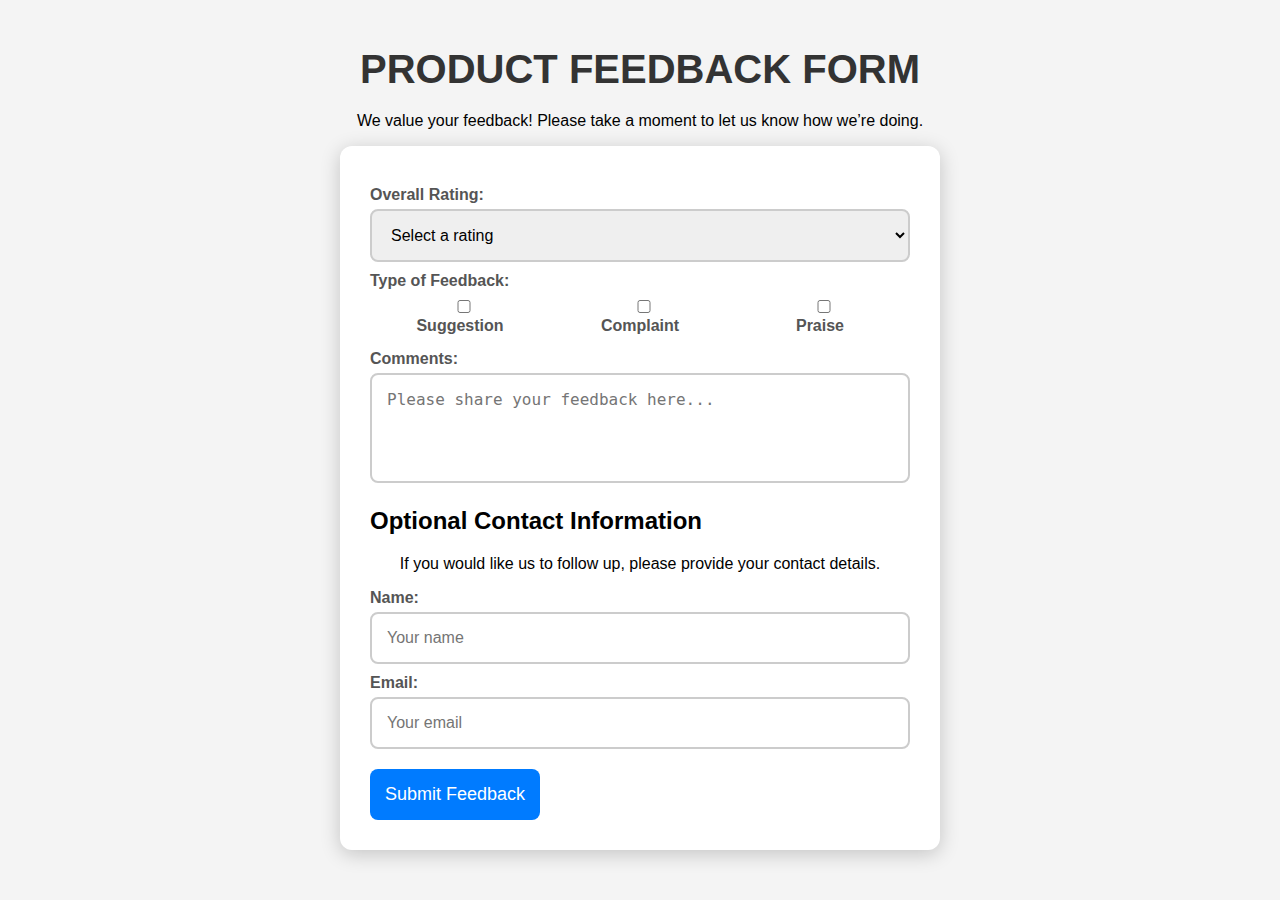
<file: bin/program3/index.html>
<!DOCTYPE html>
<html lang="en">
<head>
    <meta charset="UTF-8">
    <meta name="viewport" content="width=device-width, initial-scale=1.0">
    <title>Product Feedback Form</title>
    <link rel="stylesheet" href="styles.css">
</head>
<body>

    <h1>Product Feedback Form</h1>
    <p class="intro">We value your feedback! Please take a moment to let us know how we’re doing.</p>

    <form action="#" method="POST">
        <!-- Rating -->
        <div class="form-group">
            <label for="rating">Overall Rating:</label>
            <select id="rating" name="rating" required>
                <option value="" disabled selected>Select a rating</option>
                <option value="5">5 - Excellent</option>
                <option value="4">4 - Good</option>
                <option value="3">3 - Average</option>
                <option value="2">2 - Poor</option>
                <option value="1">1 - Very Poor</option>
            </select>
        </div>

        <!-- Feedback Type -->
        <div class="form-group">
            <label>Type of Feedback:</label>
            <div class="checkbox-group">
                <label class="checkbox-label"><input type="checkbox" name="feedbackType[]" value="suggestion"> Suggestion</label>
                <label class="checkbox-label"><input type="checkbox" name="feedbackType[]" value="complaint"> Complaint</label>
                <label class="checkbox-label"><input type="checkbox" name="feedbackType[]" value="praise"> Praise</label>
            </div>
        </div>

        <!-- Comments -->
        <div class="form-group">
            <label for="comments">Comments:</label>
            <textarea id="comments" name="comments" rows="4" placeholder="Please share your feedback here..." required></textarea>
        </div>

        <!-- Contact Information -->
        <h2>Optional Contact Information</h2>
        <p>If you would like us to follow up, please provide your contact details.</p>

        <div class="form-group">
            <label for="name">Name:</label>
            <input type="text" id="name" name="name" placeholder="Your name">
        </div>

        <div class="form-group">
            <label for="email">Email:</label>
            <input type="email" id="email" name="email" placeholder="Your email">
        </div>

        <!-- Submit Button -->
        <button type="submit">Submit Feedback</button>
    </form>

</body>
</html>
</file>
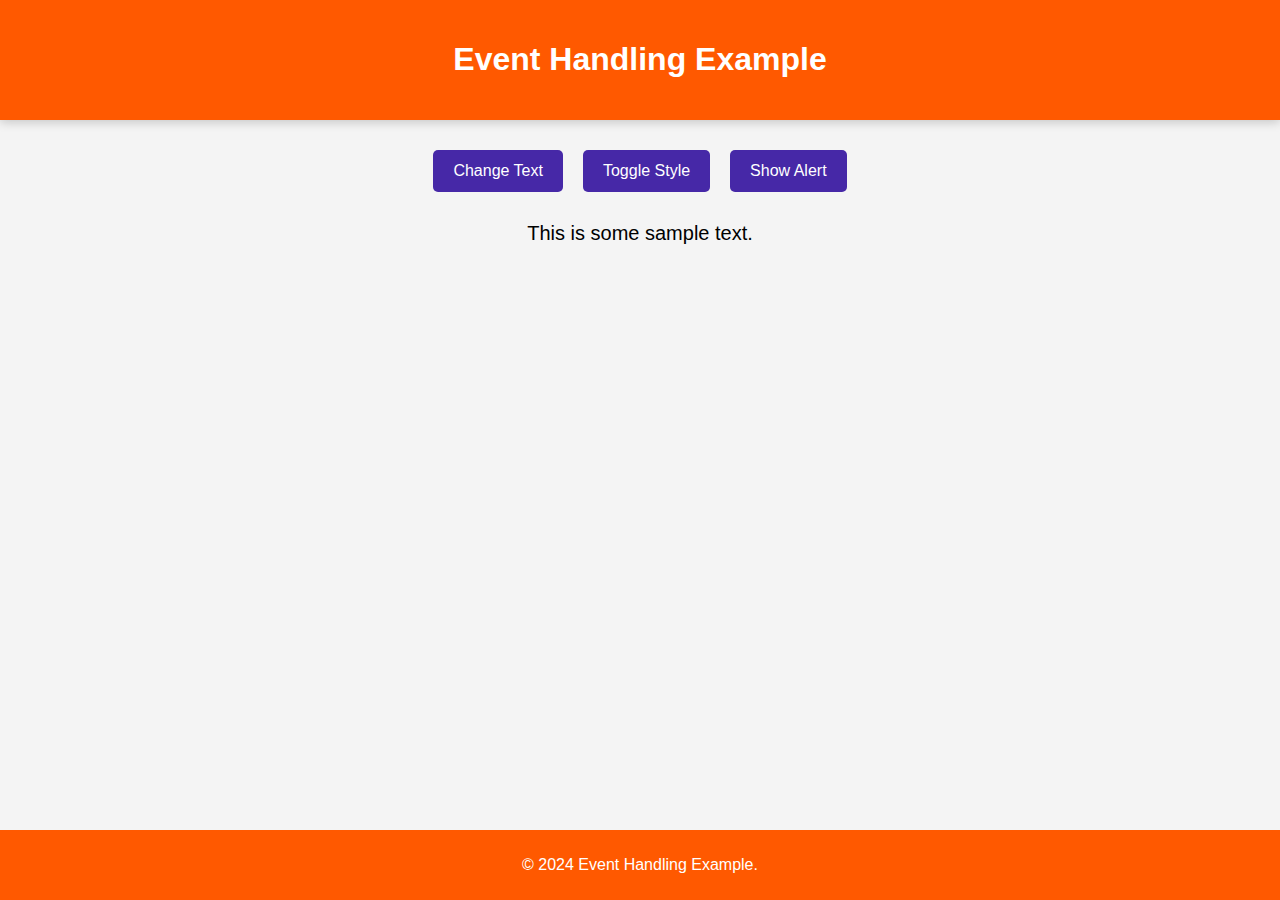
<file: bin/program5/index.html>
<!DOCTYPE html>
<html lang="en">
<head>
    <meta charset="UTF-8">
    <meta name="viewport" content="width=device-width, initial-scale=1.0">
    <title>Event Handling Example</title>
    <link rel="stylesheet" href="styles.css">
</head>
<body>

    <header>
        <h1>Event Handling Example</h1>
    </header>

    <main>
        <div class="button-container">
            
            <button id="changeTextButton">Change Text</button>
            <button id="toggleStyleButton">Toggle Style</button>
            <button id="alertButton">Show Alert</button>
        </div>

        <div id="textDisplay">This is some sample text.</div>
    </main>

    <footer>
        <p>&copy; 2024 Event Handling Example.</p>
    </footer>

    <script src="script.js"></script>
</body>
</html>
</file>
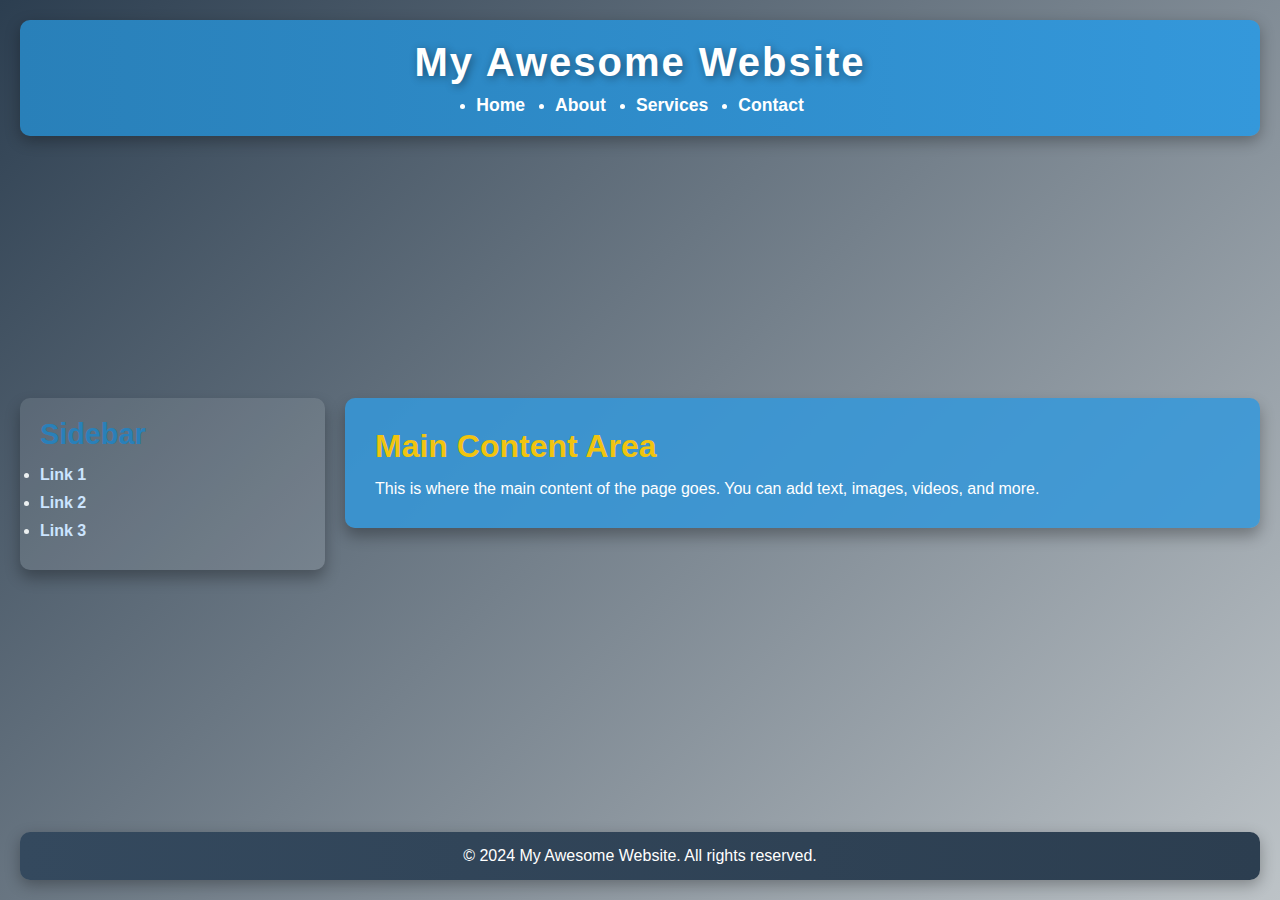
<file: bin/program6/index.html>
<!DOCTYPE html>
<html lang="en">
<head>
    <meta charset="UTF-8">
    <meta name="viewport" content="width=device-width, initial-scale=1.0">
    <title>Responsive Layout Example</title>
    <link rel="stylesheet" href="styles.css">
</head>
<body>

    <header>
        <h1>My Awesome Website</h1>
        <nav>
            <ul>
                <li><a href="#">Home</a></li>
                <li><a href="#">About</a></li>
                <li><a href="#">Services</a></li>
                <li><a href="#">Contact</a></li>
            </ul>
        </nav>
    </header>

    <div class="container">
        <aside class="sidebar">
            <h2>Sidebar</h2>
            <ul>
                <li><a href="#">Link 1</a></li>
                <li><a href="#">Link 2</a></li>
                <li><a href="#">Link 3</a></li>
            </ul>
        </aside>

        <main class="main-content">
            <h2>Main Content Area</h2>
            <p>This is where the main content of the page goes. You can add text, images, videos, and more.</p>
        </main>
    </div>

    <footer>
        <p>&copy; 2024 My Awesome Website. All rights reserved.</p>
    </footer>

</body>
</html>
</file>
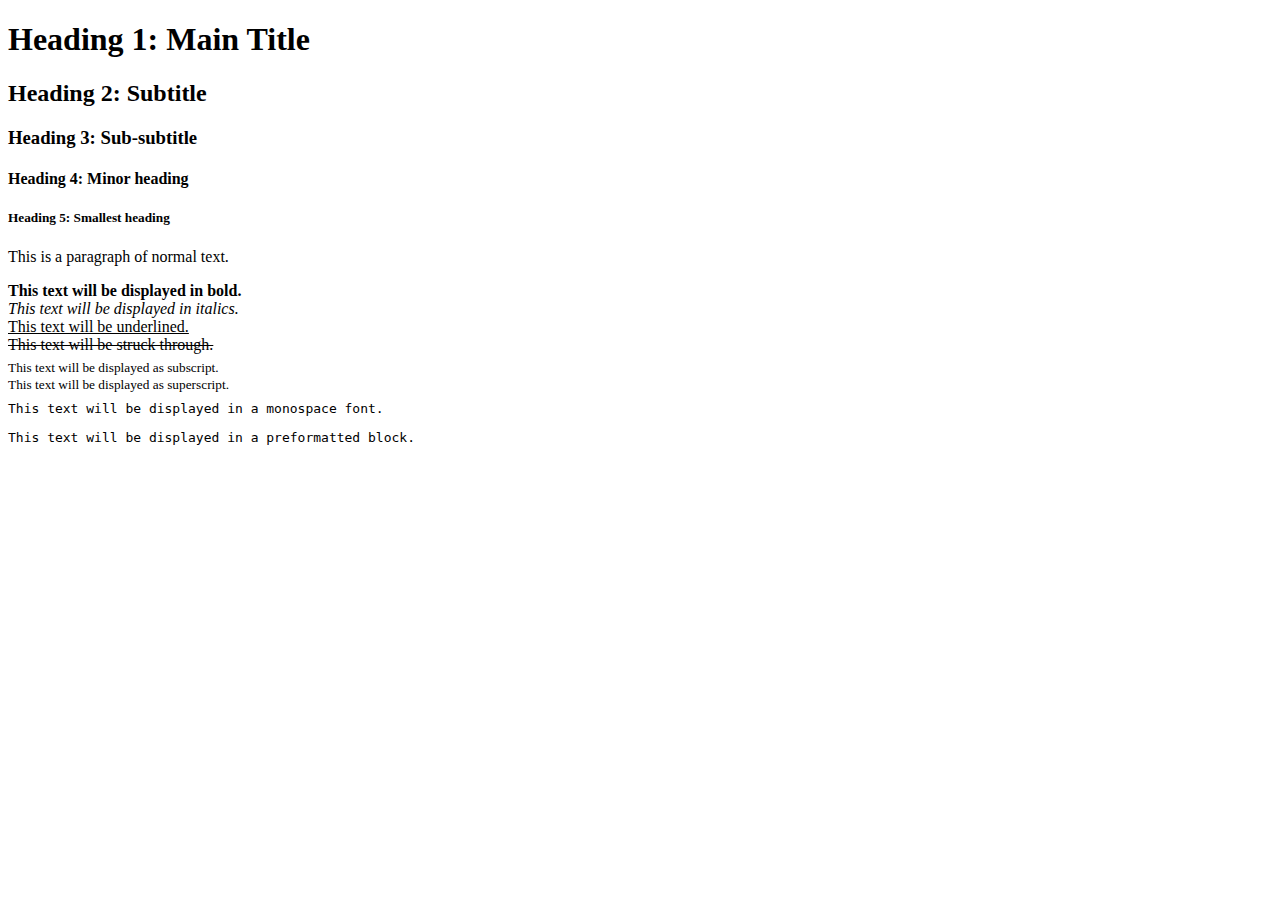
<file: bin/program1/program1.html>
<!DOCTYPE html>
<html>
<head>
	<title>HTML Basic Text Formatting</title>
</head>
<body>
	<h1>Heading 1: Main Title</h1>
	<h2>Heading 2: Subtitle</h2>
    <h3>Heading 3: Sub-subtitle</h3>
	<h4>Heading 4: Minor heading</h4>
	<h5>Heading 5: Smallest heading</h5>
	<p>This is a paragraph of normal text.</p>
	<b>This text will be displayed in bold.</b><br>
	<i>This text will be displayed in italics.</i><br>
	<u>This text will be underlined.</u><br>
	<s>This text will be struck through.</s><br>
	<sub>This text will be displayed as subscript.</sub><br>
	<sup>This text will be displayed as superscript.</sup><br>
	<code>This text will be displayed in a monospace font.</code><br>
	<pre>This text will be displayed in a preformatted block.</pre>
</body>
</file>
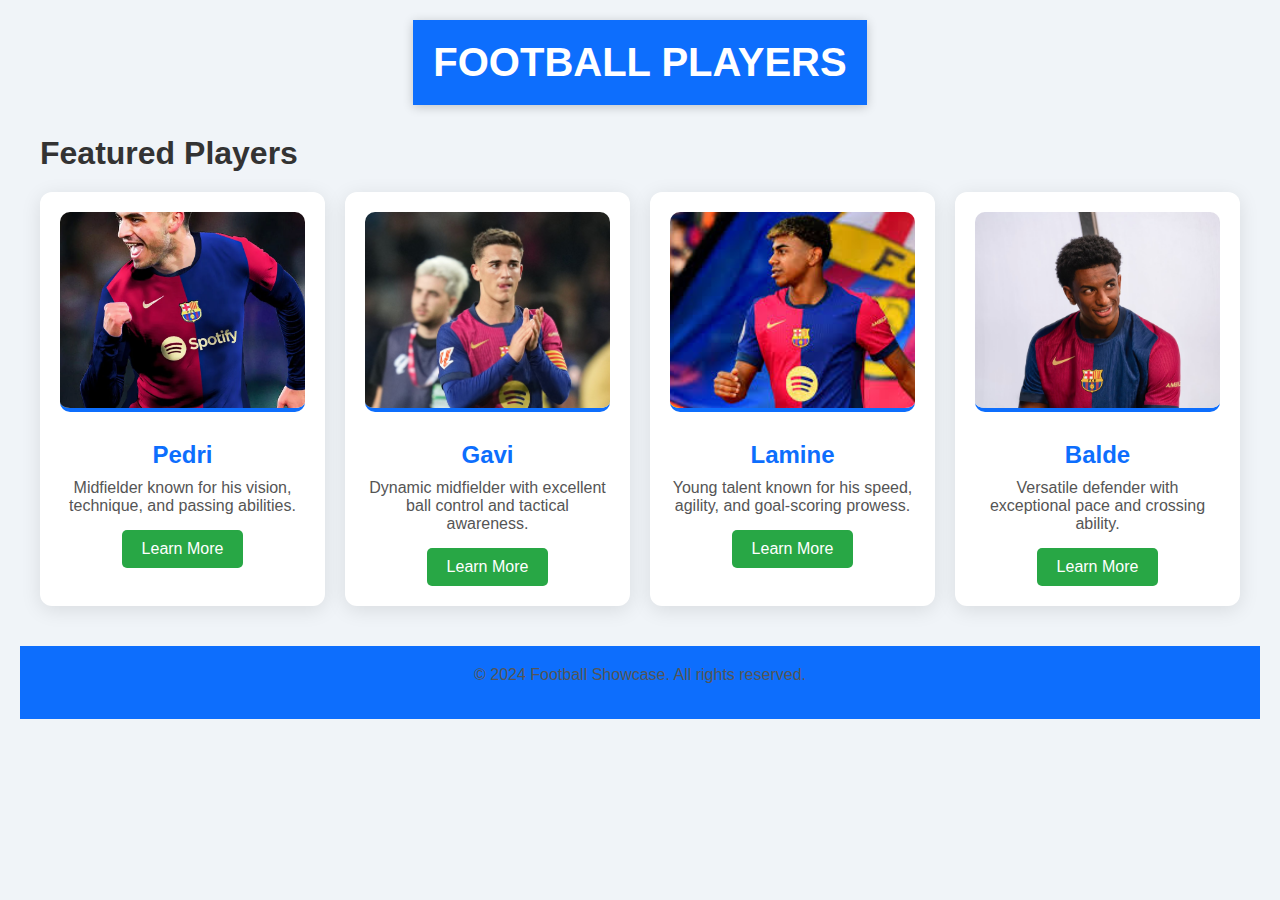
<file: bin/program4/program4.html>
<!DOCTYPE html>
<html lang="en">
<head>
    <meta charset="UTF-8">
    <meta name="viewport" content="width=device-width, initial-scale=1.0">
    <title>Football Players Showcase</title>
    <link rel="stylesheet" href="styles.css">
</head>
<body>

    <header>
        <h1>Football Players</h1>
    </header>

    <main>
        <h2>Featured Players</h2>
        <div class="player-grid">
            <!-- Player 1 - Pedri -->
            <div class="player-card">
                <img src="pedri_.jpg" alt="Pedri">
                <h3>Pedri</h3>
                <p>Midfielder known for his vision, technique, and passing abilities.</p>
                <button>Learn More</button>
            </div>

            <!-- Player 2 - Gavi -->
            <div class="player-card">
                <img src="gavi.jpg" alt="Gavi">
                <h3>Gavi</h3>
                <p>Dynamic midfielder with excellent ball control and tactical awareness.</p>
                <button>Learn More</button>
            </div>

            <!-- Player 3 - Lamine -->
            <div class="player-card">
                <img src="lamine.jpg" alt="Lamine">
                <h3>Lamine</h3>
                <p>Young talent known for his speed, agility, and goal-scoring prowess.</p>
                <button>Learn More</button>
            </div>

            <!-- Player 4 - Balde -->
            <div class="player-card">
                <img src="balde.jpg" alt="Balde">
                <h3>Balde</h3>
                <p>Versatile defender with exceptional pace and crossing ability.</p>
                <button>Learn More</button>
            </div>
        </div>
    </main>

    <footer>
        <p>&copy; 2024 Football Showcase. All rights reserved.</p>
    </footer>

</body>
</html>
</file>
<file: bin/program3/styles.css>
* {
    box-sizing: border-box;
}

body {
    font-family: 'Arial', sans-serif;
    background-color: #f4f4f4;
    margin: 0;
    padding: 20px;
}

p{
    text-align: center;
}

h1 {
    color: #333;
    text-align: center;
    margin-bottom: 20px;
    font-size: 2.5rem;
    text-transform: uppercase;
}

form {
    max-width: 600px;
    margin: auto;
    padding: 30px;
    background: white;
    border-radius: 12px;
    box-shadow: 0 4px 20px rgba(0, 0, 0, 0.2);
    transition: transform 0.3s;
}

form:hover {
    transform: scale(1.02);
}

label {
    margin-top: 10px;
    display: block;
    font-weight: bold;
    color: #555;
}

input, select, textarea {
    width: 100%;
    padding: 15px;
    margin-top: 5px;
    border: 2px solid #ccc;
    border-radius: 8px;
    transition: border-color 0.3s;
    font-size: 16px;
}

input:focus, select:focus, textarea:focus {
    border-color: #007BFF;
    outline: none;
}

.radio-group, .checkbox-group {
    display: flex;
    justify-content: space-between;
}

.radio-label, .checkbox-label {
    margin: 5px 0;
    flex: 1;
    text-align: center;
}

button {
    margin-top: 20px;
    padding: 15px;
    background-color: #007BFF;
    color: white;
    border: none;
    border-radius: 8px;
    cursor: pointer;
    font-size: 18px;
    transition: background-color 0.3s, transform 0.2s;
}

button:hover {
    background-color: #0056b3;
    transform: translateY(-2px);
}

textarea {
    resize: none; /* Prevent resizing */
}

/* Responsive Styles */
@media (max-width: 600px) {
    h1 {
        font-size: 2rem;
    }

    form {
        padding: 20px;
    }

    button {
        font-size: 16px;
    }
}
</file>
<file: bin/program5/styles.css>
* {
    box-sizing: border-box;
}

body {
    font-family: 'Arial', sans-serif;
    margin: 0;
    padding: 0;
    background-color: #f4f4f4;
    display: flex;
    flex-direction: column;
    min-height: 100vh;
}

header {
    background-color: #ff5900;
    color: white;
    padding: 20px;
    text-align: center;
    box-shadow: 0 2px 10px rgba(0, 0, 0, 0.2);
}

main {
    flex: 1;
    padding: 20px;
    text-align: center;
}

.button-container {
    display: flex;
    justify-content: center;
    flex-wrap: wrap;
    margin-bottom: 20px;
}

button {
    margin: 10px;
    padding: 12px 20px;
    font-size: 16px;
    color: white;
    background-color: #4628a7;
    border: none;
    border-radius: 5px;
    cursor: pointer;
    transition: background-color 0.3s, transform 0.2s;
}

button:hover {
    background-color: #4628a7;
    transform: translateY(-2px);
}

#textDisplay {
    margin-top: 20px;
    font-size: 20px;
    transition: color 0.3s, font-weight 0.3s;
}

footer {
    text-align: center;
    padding: 10px;
    background-color: #ff5900;
    color: white;
}

/* Responsive Styles */
@media (max-width: 600px) {
    header h1 {
        font-size: 1.8rem;
    }

    button {
        font-size: 14px;
        padding: 10px 15px;
    }

    #textDisplay {
        font-size: 18px;
    }
}
</file>
<file: bin/program6/styles.css>
* {
    box-sizing: border-box;
    margin: 0;
    padding: 0;
}

body {
    font-family: 'Arial', sans-serif;
    background: linear-gradient(135deg, #2c3e50, #bdc3c7); /* Subtle blue-grey gradient */
    color: #ecf0f1;
    min-height: 100vh;
    padding: 20px;
    display: flex;
    flex-direction: column;
    justify-content: space-between;
}

/* Header Styles */
header {
    background: linear-gradient(90deg, #2980b9, #3498db); /* Cool blue gradient */
    color: white;
    text-align: center;
    padding: 20px;
    border-radius: 10px;
    box-shadow: 0 5px 15px rgba(0, 0, 0, 0.3);
}

header h1 {
    font-size: 2.5rem;
    letter-spacing: 2px;
    text-shadow: 2px 2px 8px rgba(0, 0, 0, 0.4);
}

nav ul {
    display: flex;
    justify-content: center;
    gap: 30px;
    margin-top: 10px;
}

nav a {
    color: white;
    text-decoration: none;
    font-weight: bold;
    font-size: 1.1rem;
    transition: color 0.3s ease;
}

nav a:hover {
    color: #a3c1e1; /* Light blue hover effect */
}

/* Container and Layout */
.container {
    display: grid;
    grid-template-columns: 1fr 3fr;
    gap: 20px;
    margin: 20px 0;
    align-items: start;
}

/* Sidebar Styles */
.sidebar {
    background: rgba(255, 255, 255, 0.1); /* Light transparent white */
    padding: 20px;
    border-radius: 10px;
    box-shadow: 0 8px 15px rgba(0, 0, 0, 0.3);
    transition: transform 0.3s ease, box-shadow 0.3s ease;
}

.sidebar:hover {
    transform: scale(1.05);
    box-shadow: 0 15px 30px rgba(0, 0, 0, 0.5);
}

.sidebar h2 {
    font-size: 1.8rem;
    margin-bottom: 15px;
    color: #2980b9;
}

.sidebar a {
    color: #cce5ff;
    text-decoration: none;
    display: block;
    margin-bottom: 10px;
    font-weight: bold;
}

.sidebar a:hover {
    color: white;
}

/* Main Content Styles */
.main-content {
    background: rgba(52, 152, 219, 0.85); /* Bright blue with opacity */
    color: white;
    padding: 30px;
    border-radius: 10px;
    box-shadow: 0 8px 15px rgba(0, 0, 0, 0.3);
    transition: transform 0.3s ease, box-shadow 0.3s ease;
}

.main-content:hover {
    transform: translateY(-10px);
    box-shadow: 0 15px 30px rgba(0, 0, 0, 0.5);
}

.main-content h2 {
    font-size: 2rem;
    margin-bottom: 15px;
    color: #f1c40f; /* Yellow accent color */
}

/* Footer Styles */
footer {
    background: linear-gradient(90deg, #34495e, #2c3e50);
    color: white;
    text-align: center;
    padding: 15px;
    border-radius: 10px;
    box-shadow: 0 5px 15px rgba(0, 0, 0, 0.3);
}

/* Responsive Design */
@media (max-width: 768px) {
    .container {
        grid-template-columns: 1fr; /* Stack sidebar and content */
    }

    nav ul {
        flex-direction: column;
        gap: 15px;
    }

    nav ul li {
        text-align: center;
    }
}

@media (max-width: 480px) {
    header h1 {
        font-size: 2rem;
    }

    .sidebar {
        margin-bottom: 20px;
    }

    .main-content {
        padding: 20px;
    }
}
</file>
<file: bin/program4/styles.css>
/* General Reset */
* {
    margin: 0;
    padding: 0;
    box-sizing: border-box;
}

/* Body Styling */
body {
    font-family: 'Arial', sans-serif;
    background-color: #f0f4f8;
    padding: 20px;
    color: #333;
    display: flex;
    flex-direction: column;
    align-items: center;
    min-height: 100vh;
}

header {
    background-color: #0D6EFD;
    color: white;
    padding: 20px;
    text-align: center;
    box-shadow: 0 2px 10px rgba(0, 0, 0, 0.2);
    margin-bottom: 30px;
}

header h1 {
    font-size: 2.5rem;
    margin: 0;
    text-transform: uppercase;
}

main h2 {
    color: #333;
    font-size: 2rem;
    margin-bottom: 20px;
}

/* Player Grid Layout */
.player-grid {
    display: grid;
    grid-template-columns: repeat(auto-fit, minmax(250px, 1fr));
    gap: 20px;
    max-width: 1200px;
    width: 100%;
}

/* Player Card Styling */
.player-card {
    background-color: white;
    border-radius: 12px;
    overflow: hidden;
    box-shadow: 0 4px 20px rgba(0, 0, 0, 0.1);
    transition: transform 0.3s, box-shadow 0.3s;
    text-align: center;
    padding: 20px;
}

.player-card:hover {
    transform: scale(1.05);
    box-shadow: 0 8px 30px rgba(0, 0, 0, 0.2);
}

/* Image Styling */
.player-card img {
    width: 100%;
    height: 200px;
    object-fit: cover;
    border-bottom: 4px solid #0D6EFD;
    border-radius: 10px;
    margin-bottom: 15px;
}

/* Typography */
h3 {
    font-size: 1.5rem;
    margin: 10px 0;
    color: #0D6EFD;
}

p {
    font-size: 1rem;
    color: #555;
    margin-bottom: 15px;
}

/* Button Styling */
button {
    background-color: #28a745;
    color: white;
    border: none;
    padding: 10px 20px;
    border-radius: 5px;
    cursor: pointer;
    font-size: 1rem;
    transition: background-color 0.3s, transform 0.2s;
}

button:hover {
    background-color: #218838;
    transform: translateY(-2px);
}

/* Footer Styling */
footer {
    text-align: center;
    padding: 20px;
    background-color: #0D6EFD;
    color: white;
    margin-top: 40px;
    width: 100%;
}
</file>
